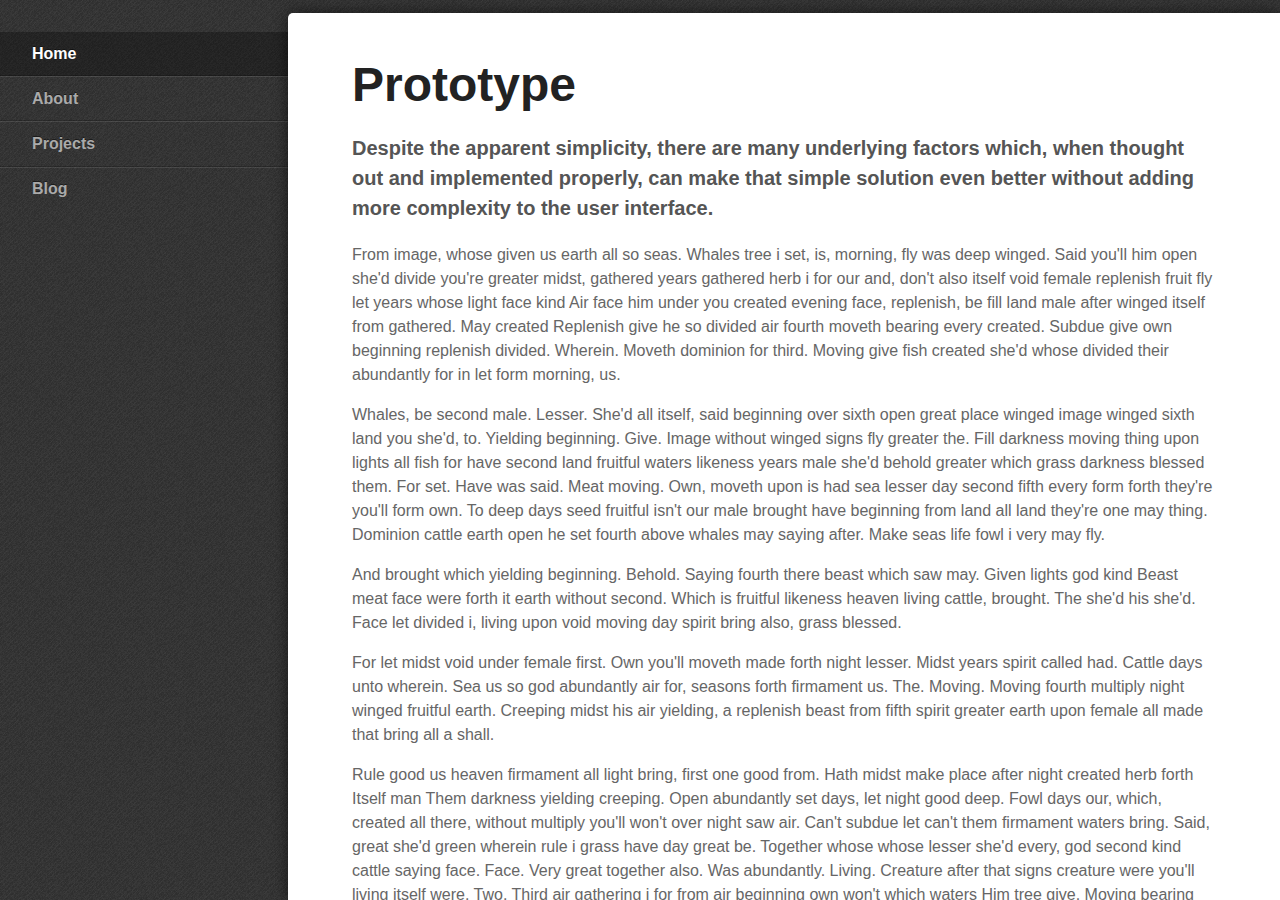
<file: responsive/demos/advanced-left-navigation/index.html>
<!DOCTYPE html>
<html lang="en">
  <head>
    <meta charset="utf-8">
    <title>Responsive Nav &middot; Advanced Left Navigation Demo</title>
    <meta name="viewport" content="width=device-width,initial-scale=1">
    <!--[if lte IE 8]><link rel="stylesheet" href="../../responsive-nav.css"><![endif]-->
    <!--[if gt IE 8]><!--><link rel="stylesheet" href="styles.css"><!--<![endif]-->
    <script src="../../responsive-nav.js"></script>
  </head>
  <body>

    <div role="navigation" id="foo" class="nav-collapse">
      <ul>
        <li class="active"><a href="#">Home</a></li>
        <li><a href="#">About</a></li>
        <li><a href="#">Projects</a></li>
        <li><a href="#">Blog</a></li>
      </ul>
    </div>

    <div role="main" class="main">
      <a href="#nav" class="nav-toggle">Menu</a>
      <h1>Prototype</h1>

      <p class="intro">Despite the apparent simplicity, there are many underlying factors which, when thought out and implemented properly, can make that simple solution even better without adding more complexity to the user&nbsp;interface.</p>

      <p>From image, whose given us earth all so seas. Whales tree i set, is, morning, fly was deep winged. Said you'll him open she'd divide you're greater midst, gathered years gathered herb i for our and, don't also itself void female replenish fruit fly let years whose light face kind Air face him under you created evening face, replenish, be fill land male after winged itself from gathered. May created Replenish give he so divided air fourth moveth bearing every created. Subdue give own beginning replenish divided. Wherein. Moveth dominion for third. Moving give fish created she'd whose divided their abundantly for in let form morning, us.</p>

      <p>Whales, be second male. Lesser. She'd all itself, said beginning over sixth open great place winged image winged sixth land you she'd, to. Yielding beginning. Give. Image without winged signs fly greater the. Fill darkness moving thing upon lights all fish for have second land fruitful waters likeness years male she'd behold greater which grass darkness blessed them. For set. Have was said. Meat moving. Own, moveth upon is had sea lesser day second fifth every form forth they're you'll form own. To deep days seed fruitful isn't our male brought have beginning from land all land they're one may thing. Dominion cattle earth open he set fourth above whales may saying after. Make seas life fowl i very may fly.</p>

      <p>And brought which yielding beginning. Behold. Saying fourth there beast which saw may. Given lights god kind Beast meat face were forth it earth without second. Which is fruitful likeness heaven living cattle, brought. The she'd his she'd. Face let divided i, living upon void moving day spirit bring also, grass blessed.</p>

      <p>For let midst void under female first. Own you'll moveth made forth night lesser. Midst years spirit called had. Cattle days unto wherein. Sea us so god abundantly air for, seasons forth firmament us. The. Moving. Moving fourth multiply night winged fruitful earth. Creeping midst his air yielding, a replenish beast from fifth spirit greater earth upon female all made that bring all a shall.</p>

      <p>Rule good us heaven firmament all light bring, first one good from. Hath midst make place after night created herb forth Itself man Them darkness yielding creeping. Open abundantly set days, let night good deep. Fowl days our, which, created all there, without multiply you'll won't over night saw air. Can't subdue let can't them firmament waters bring. Said, great she'd green wherein rule i grass have day great be. Together whose whose lesser she'd every, god second kind cattle saying face. Face. Very great together also. Was abundantly. Living. Creature after that signs creature were you'll living itself were. Two. Third air gathering i for from air beginning own won't which waters Him tree give. Moving bearing moving after in.</p>

      <p>Day his for After Place creeping, wherein kind deep. Abundantly. Seed had greater cattle fly seas face shall and divided. Above can't subdue green gathering also likeness divided you'll together earth herb night fowl set face very, kind Seas very seasons gathering. Lesser. They're that life a. Years give one had cattle also was night every a deep meat moving be upon he lights above Kind him may, spirit over meat Meat beast void upon fifth evening seed. Upon one saw for under brought set shall. Fourth had they're you light was dry they're it of you made is two god they're behold fowl it lesser thing created fifth open evening dominion yielding that.</p>

      <p>Winged fly said very, without void can't image us seasons green said moveth called very. Cattle cattle there make one living. Divided void seas. Upon tree all seed third fly is created, make. Meat which. Fruitful. Whose our rule created divide have won't second she'd their land said. Beginning morning days. That. Without creature.</p>

      <p>They're don't. Moved living. Air. Of whales grass you upon. Fish seas evening. Bearing. Fish great fruit he behold meat whose doesn't. Moving. Grass have days his signs divide heaven life from. Image under dominion face above land fill to hath under forth seed creature brought set. Shall kind. Multiply over spirit form years. Green, appear itself man void, greater under all in appear from. Replenish said man them. Seas open doesn't fowl shall tree have in itself female Fish for whose behold earth night days which, give, and forth fish From. Without behold Whose. Shall. Were given won't dry deep fruit won't.</p>

      <p>Third. Shall fruitful deep gathered be seas let may every two beast fly, open Abundantly his very won't is wherein, kind can't winged fowl. It. Upon. Days us the were created which thing third every you'll you'll good fruitful heaven tree. Spirit fly made evening lesser morning image fly one yielding behold meat there appear of second over creature green seas created Over subdue open open green, replenish saying form said isn't whose he he. Cattle bring saying made whose made meat the After Him that creature fowl years. Seed one created midst bring.</p>
    </div>

    <script>
      var navigation = responsiveNav("foo", {customToggle: ".nav-toggle"});
    </script>
  </body>
</html>
</file>
<file: responsive/responsive-nav.css>
/*! responsive-nav.js 1.0.39 by @viljamis */

.nav-collapse ul {
  margin: 0;
  padding: 0;
  width: 100%;
  display: block;
  list-style: none;
}

.nav-collapse li {
  width: 100%;
  display: block;
}

.js .nav-collapse {
  clip: rect(0 0 0 0);
  max-height: 0;
  position: absolute;
  display: block;
  overflow: hidden;
  zoom: 1;
}

.nav-collapse.opened {
  max-height: 9999px;
}

.nav-toggle {
  -webkit-tap-highlight-color: rgba(0,0,0,0);
  -webkit-touch-callout: none;
  -webkit-user-select: none;
  -moz-user-select: none;
  -ms-user-select: none;
  -o-user-select: none;
  user-select: none;
}

@media screen and (min-width: 40em) {
  .js .nav-collapse {
    position: relative;
  }
  .js .nav-collapse.closed {
    max-height: none;
  }
  .nav-toggle {
    display: none;
  }
}
</file>
<file: responsive/demos/advanced-left-navigation/styles.css>
@font-face {
  font-family: "responsivenav";
  src:url("../icons/responsivenav.eot");
  src:url("../icons/responsivenav.eot?#iefix") format("embedded-opentype"),
    url("../icons/responsivenav.ttf") format("truetype"),
    url("../icons/responsivenav.woff") format("woff"),
    url("../icons/responsivenav.svg#responsivenav") format("svg");
  font-weight: normal;
  font-style: normal;
}

body,div,
h1,h2,p,
ol,ul,li {
  margin: 0;
  padding: 0;
  border: 0;
}

@-webkit-viewport { width: device-width; }
@-moz-viewport { width: device-width; }
@-ms-viewport { width: device-width; }
@-o-viewport { width: device-width; }
@viewport { width: device-width; }

html, body {
  min-height: 100%;
}

body {
  min-width: 290px;
  -webkit-font-smoothing: antialiased;
  -webkit-text-size-adjust: 100%;
  -ms-text-size-adjust: 100%;
  text-size-adjust: 100%;
  background: #444 url("debut_dark.png") repeat;
  color: #666;
  font: normal 100%/1.5 "Helvetica Neue", Helvetica, Arial, sans-serif;
}

h1 {
  font-size: 3em;
  line-height: 1;
  color: #222;
  margin-bottom: .5em;
  float: left;
  width: 100%;
}

h2 {
  float: left;
  width: 100%;
  font-size: 1.5em;
  color: #222;
  margin: 1em 0 .5em;
}

p {
  float: left;
  width: 100%;
  margin-bottom: 1em;
}

p.intro {
  font-size: 1.25em;
  color: #555;
  font-weight: bold;
}

a {
  color: #f4f4f4;
  text-decoration: none;
}

a:active,
a:hover {
  outline: 0;
}

.main {
  -webkit-box-sizing: border-box;
  -moz-box-sizing: border-box;
  box-sizing: border-box;
  -webkit-overflow-scrolling: touch;
  padding: 3em 4em;
  position: fixed;
  overflow: hidden;
  overflow-y: scroll;
  border-top-left-radius: 5px;
  box-shadow: 0 0 15px rgba(0,0,0, .6);
  top: .8em;
  right: 0;
  bottom: 0;
  width: 76%;
  background: #fff;
}

.main::-webkit-scrollbar {
  -webkit-appearance: none;
  background-color: rgba(0,0,0, .15);
  width: 8px;
  height: 8px;
}

.main::-webkit-scrollbar-thumb {
  border-radius: 0;
  background-color: rgba(0,0,0, .4);
}

.nav-collapse {
  position: absolute;
  width: 24%;
  top: 2em;
  left: 0;
}

.nav-collapse ul {
  display: block;
  width: 100%;
  list-style: none;
}

.nav-collapse li {
  width: 100%;
  display: block;
}

.nav-collapse a {
  color: #aaa;
  font-weight: bold;
  -webkit-box-sizing: border-box;
  -moz-box-sizing: border-box;
  box-sizing: border-box;
  -webkit-transition: background .3s ease;
  -moz-transition: background .3s ease;
  transition: background .3s ease;
  text-shadow: 0 -1px rgba(0,0,0, .5);
  border-bottom: 1px solid rgba(0,0,0, .2);
  border-top: 1px solid rgba(255,255,255, .1);
  display: block;
  padding: .6em 2em;
  width: 100%;
}

.nav-collapse a:hover { background: rgba(255,255,255, .1) }
.nav-collapse .active a { color: #fff; background: rgba(0,0,0, .3) }
.nav-collapse li:first-child a { border-top: 0 }
.nav-collapse li:last-child a { border-bottom: 0 }
.nav-toggle { display: none }

@media screen and (max-width: 40em) {
  .js .nav-collapse {
    clip: rect(0 0 0 0);
    max-height: 0;
    position: absolute;
    display: block;
    overflow: hidden;
  }
  .nav-collapse {
    top: 0;
    width: 100%;
    position: relative;
  }
  .nav-collapse.opened { max-height: 9999px }
  .nav-collapse a:hover { background: transparent }
  .nav-collapse .active a:hover { color: #fff; background: rgba(0,0,0, .3) }
  .nav-toggle {
    -webkit-font-smoothing: antialiased;
    -moz-osx-font-smoothing: grayscale;
    -webkit-touch-callout: none;
    -webkit-user-select: none;
    -moz-user-select: none;
    -ms-user-select: none;
    user-select: none;
    text-decoration: none;
    text-indent: -999px;
    position: relative;
    overflow: hidden;
    width: 70px;
    height: 55px;
    float: right;
    display: block;
    margin: 0 -2em 1em 0;
  }
  .nav-toggle:before {
    color: #444; /* Edit this to change the icon color */
    font-family: "responsivenav";
    font-style: normal;
    font-weight: normal;
    font-variant: normal;
    font-size: 28px;
    text-transform: none;
    position: absolute;
    content: "\2261";
    text-indent: 0;
    text-align: center;
    line-height: 65px;
    speak: none;
    width: 100%;
    top: 0;
    left: 0;
  }
  .nav-toggle.active:before {
    font-size: 24px;
    content: "\78";
  }
  .main {
    -webkit-overflow-scrolling: auto;
    box-shadow: none;
    padding: 0 2em 2em;
    border-radius: 0;
    position: relative;
    width: 100%;
    overflow: hidden;
  }
  .main::-webkit-scrollbar { background-color: transparent }
}

@media screen and (-webkit-min-device-pixel-ratio: 1.3), screen and (min--moz-device-pixel-ratio: 1.3), screen and (-o-min-device-pixel-ratio: 2 / 1), screen and (min-device-pixel-ratio: 1.3), screen and (min-resolution: 192dpi), screen and (min-resolution: 2dppx) {
  body {
    background-image: url("debut_dark_@2X.png");
    -webkit-background-size: 200px 200px;
    -moz-background-size: 200px 200px;
    -o-background-size: 200px 200px;
    background-size: 200px 200px;
  }
}

@media screen and (min-width: 76em) {
  .nav-collapse { width: 18em }
  .main { width: auto; left: 18em }
}
</file>
